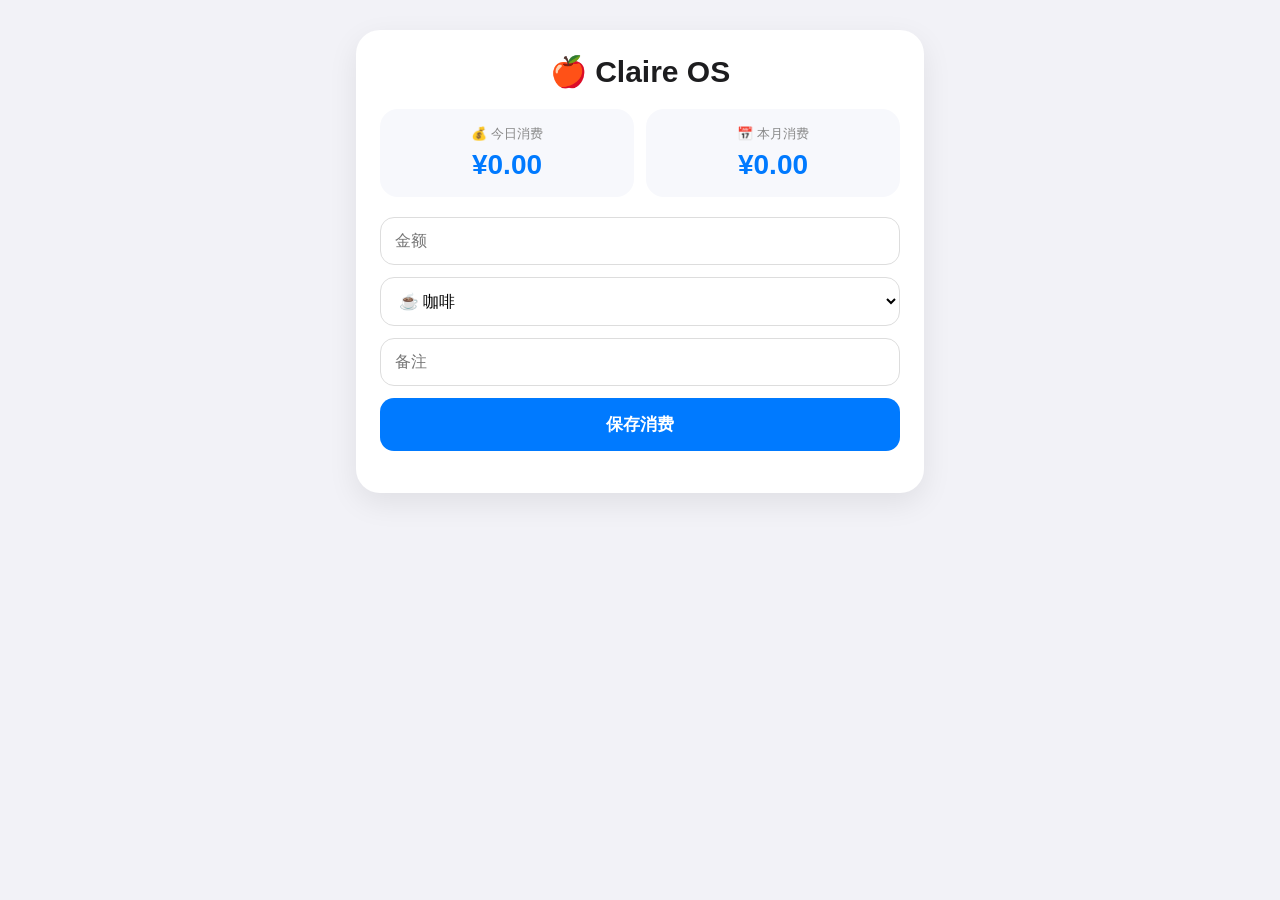
<file: index.html>
<!DOCTYPE html>
<html lang="zh-CN">
<head>

<meta charset="UTF-8">
<meta name="viewport" content="width=device-width, initial-scale=1.0">

<title>Claire OS</title>

<link rel="stylesheet" href="style.css">

</head>

<body>

<div class="card">

<h1>🍎 Claire OS</h1>

<div class="summary">

    <div class="summary-card">
        <div class="label">💰 今日消费</div>
        <div class="value" id="total">¥0.00</div>
    </div>

  <div class="summary-card">
    <div class="label">📅 本月消费</div>
    <div class="value" id="monthTotal">¥0.00</div>
</div>

</div>

<input
id="amount"
type="number"
placeholder="金额">

<select id="category">

<option>☕ 咖啡</option>

<option>🍜 餐饮</option>

<option>🚗 交通</option>

<option>👕 购物</option>

<option>🏋️ 健身</option>

<option>📚 学习</option>

<option>🎁 其它</option>

</select>

<input
id="note"
placeholder="备注">

<button onclick="saveExpense()">
保存消费
</button>

<div id="list"></div>

</div>

<script src="script.js"></script>

</body>
</html>
</file>
<file: style.css>
body{
    margin:0;
    background:#f2f2f7;
    font-family:-apple-system,BlinkMacSystemFont,"SF Pro Display","PingFang SC",sans-serif;
    color:#1d1d1f;
}

.card{
    width:min(92%,520px);
    margin:30px auto;
    background:#fff;
    border-radius:24px;
    padding:24px;
    box-shadow:0 10px 30px rgba(0,0,0,.08);
}

h1{
    text-align:center;
    margin:0 0 20px;
    font-size:30px;
}

.summary{
    display:flex;
    gap:12px;
    margin-bottom:20px;
}

.summary-card{
    flex:1;
    background:#f7f8fc;
    border-radius:18px;
    padding:16px;
    text-align:center;
}

.label{
    color:#888;
    font-size:13px;
}

.value{
    margin-top:6px;
    font-size:28px;
    font-weight:700;
    color:#007aff;
}

input,
select{
    width:100%;
    box-sizing:border-box;
    padding:14px;
    margin-bottom:12px;
    border-radius:14px;
    border:1px solid #ddd;
    font-size:16px;
    background:white;
}

input:focus,
select:focus{
    outline:none;
    border-color:#007aff;
}

button{
    cursor:pointer;
}

button:not(.editBtn):not(.deleteBtn){
    width:100%;
    padding:15px;
    border:none;
    border-radius:14px;
    background:#007aff;
    color:white;
    font-size:17px;
    font-weight:600;
    margin-bottom:18px;
}

.item{
    display:flex;
    justify-content:space-between;
    align-items:flex-start;
    background:#f8f8fa;
    border-radius:18px;
    padding:16px;
    margin-bottom:12px;
}

.left{
    flex:1;
}

.title{
    font-size:18px;
    font-weight:600;
}

.note{
    margin-top:6px;
    color:#666;
}

.date{
    margin-top:6px;
    font-size:12px;
    color:#999;
}

.right{
    text-align:right;
}

.money{
    font-size:22px;
    font-weight:bold;
    margin-bottom:10px;
}

.editBtn,
.deleteBtn{
    border:none;
    border-radius:10px;
    color:white;
    padding:7px 12px;
    font-size:13px;
}

.editBtn{
    background:#007aff;
    margin-right:6px;
}

.deleteBtn{
    background:#ff3b30;
}
</file>
